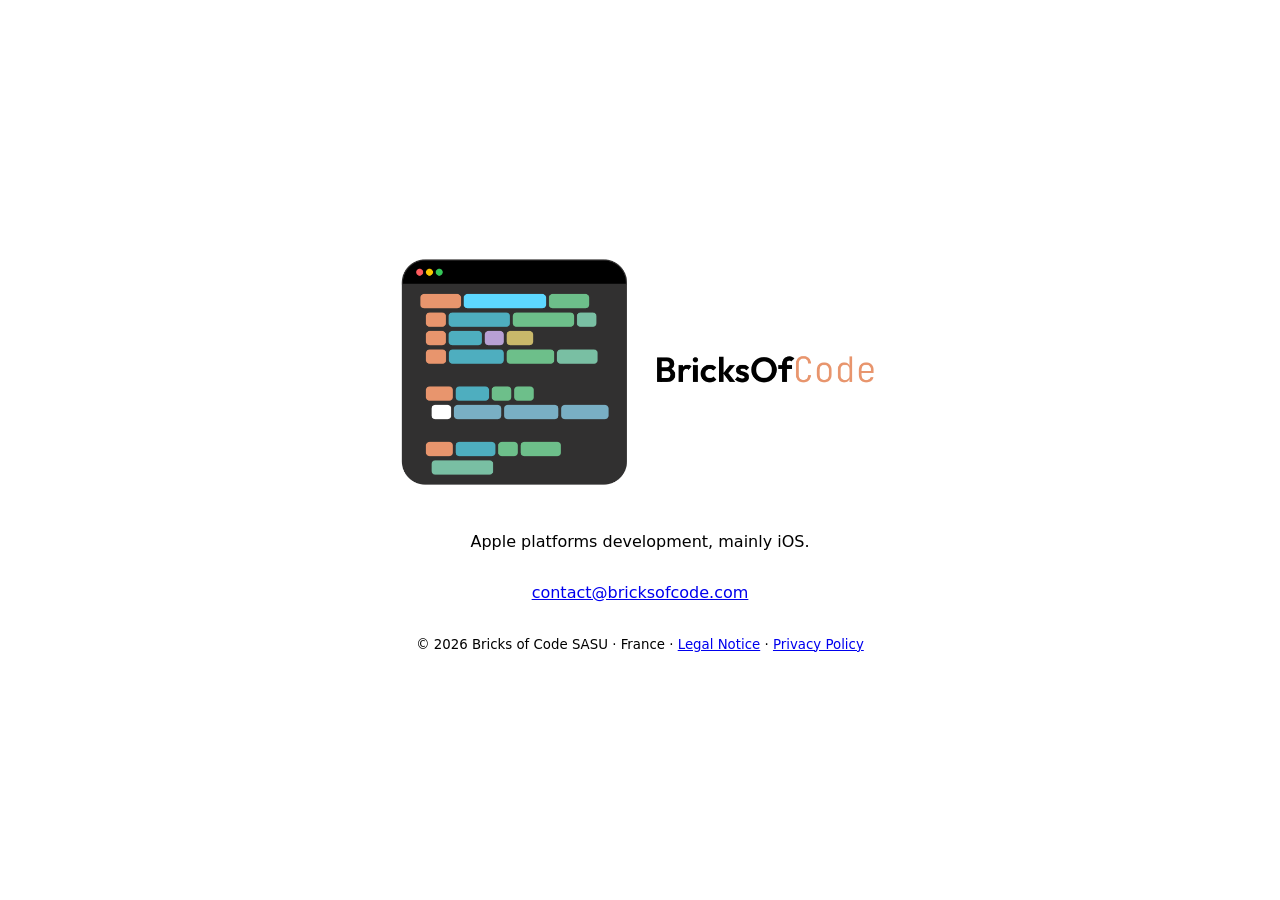
<file: index.html>
<!doctype html>
<html lang="en">
<head>
  <meta charset="utf-8">
  <meta name="viewport" content="width=device-width, initial-scale=1">
  <meta name="color-scheme" content="light dark">
  <meta name="description" content="Bricks of Code — Independent Apple platforms development studio, based in France.">
  <title>Bricks of Code</title>
  <meta property="og:type" content="website">
  <meta property="og:url" content="https://bricksofcode.com/">
  <meta property="og:title" content="Bricks of Code">
  <meta property="og:description" content="Independent Apple platforms development studio, based in France.">
  <meta property="og:image" content="https://bricksofcode.com/images/og-image.jpg">
  <meta property="og:image:width" content="1200">
  <meta property="og:image:height" content="600">
  <meta property="og:image:alt" content="Bricks of Code logo">
  <meta name="twitter:card" content="summary_large_image">
  <link rel="icon" href="favicon.png" type="image/png">
  <link rel="apple-touch-icon" href="apple-touch-icon.png">
  <link rel="stylesheet" href="style.css">
</head>
<body class="home">
  <picture>
    <source srcset="images/logo-dark.png" media="(prefers-color-scheme: dark)">
    <img src="images/logo-light.png" alt="Bricks of Code" width="2000" height="1000">
  </picture>
  <p>Apple platforms development, mainly iOS.</p>
  <p><a href="mailto:contact@bricksofcode.com">contact@bricksofcode.com</a></p>
  <p><small>© 2026 Bricks of Code SASU · France · <a href="legal.html">Legal Notice</a> · <a href="privacy.html">Privacy Policy</a></small></p>
</body>
</html>
</file>
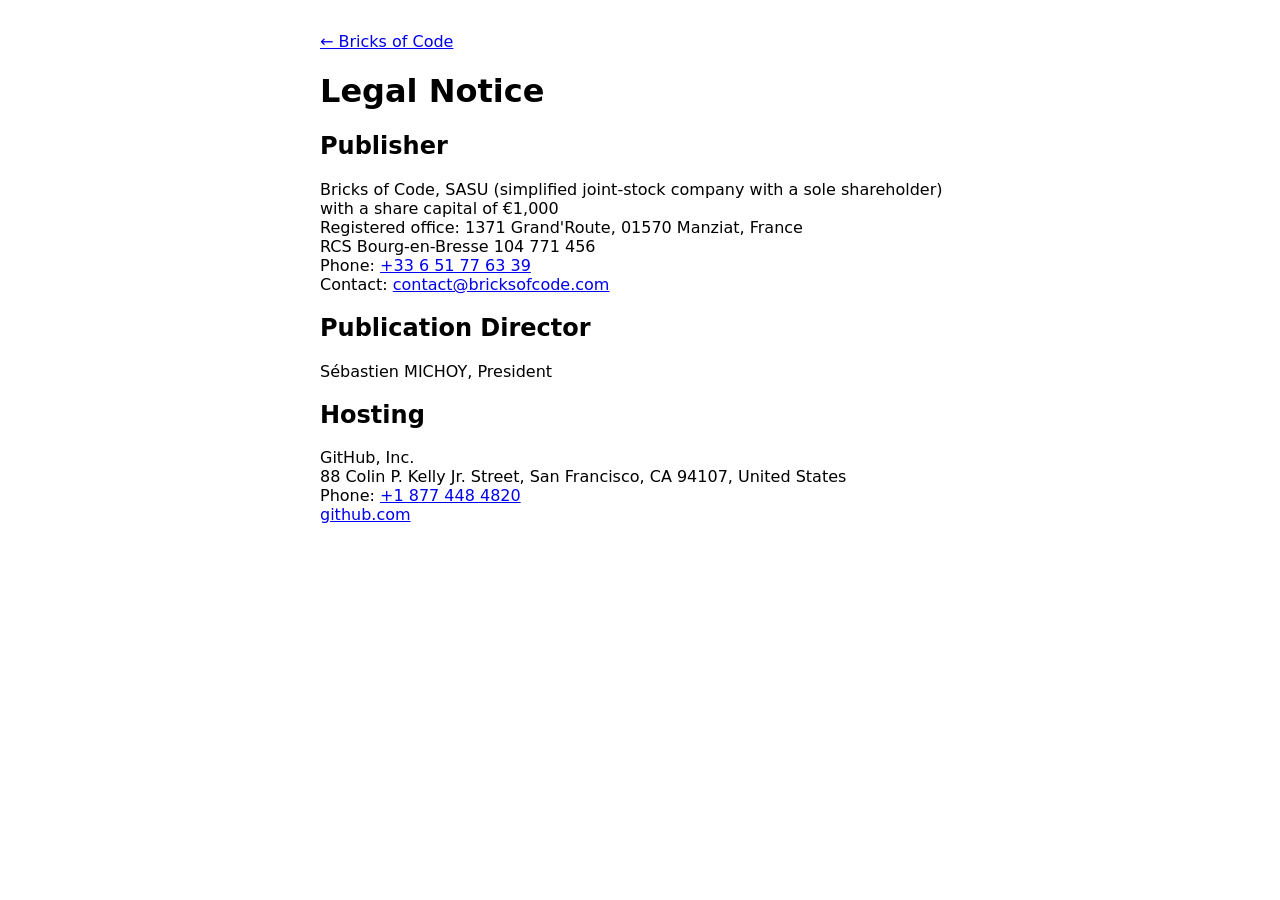
<file: legal.html>
<!doctype html>
<html lang="en">
<head>
  <meta charset="utf-8">
  <meta name="viewport" content="width=device-width, initial-scale=1">
  <meta name="color-scheme" content="light dark">
  <meta name="description" content="Legal notice of Bricks of Code, an independent Apple platforms development studio based in France.">
  <title>Legal Notice — Bricks of Code</title>
  <link rel="icon" href="favicon.png" type="image/png">
  <link rel="apple-touch-icon" href="apple-touch-icon.png">
  <link rel="stylesheet" href="style.css">
</head>
<body class="document">
  <p><a href="./">← Bricks of Code</a></p>

  <h1>Legal Notice</h1>

  <h2>Publisher</h2>
  <p>
    Bricks of Code, SASU (simplified joint-stock company with a sole shareholder) with a share capital of €1,000<br>
    Registered office: 1371 Grand'Route, 01570 Manziat, France<br>
    RCS Bourg-en-Bresse 104 771 456<br>
    Phone: <a href="tel:+33651776339">+33 6 51 77 63 39</a><br>
    Contact: <a href="mailto:contact@bricksofcode.com">contact@bricksofcode.com</a>
  </p>

  <h2>Publication Director</h2>
  <p>Sébastien MICHOY, President</p>

  <h2>Hosting</h2>
  <p>
    GitHub, Inc.<br>
    88 Colin P. Kelly Jr. Street, San Francisco, CA 94107, United States<br>
    Phone: <a href="tel:+18774484820">+1 877 448 4820</a><br>
    <a href="https://github.com">github.com</a>
  </p>
</body>
</html>
</file>
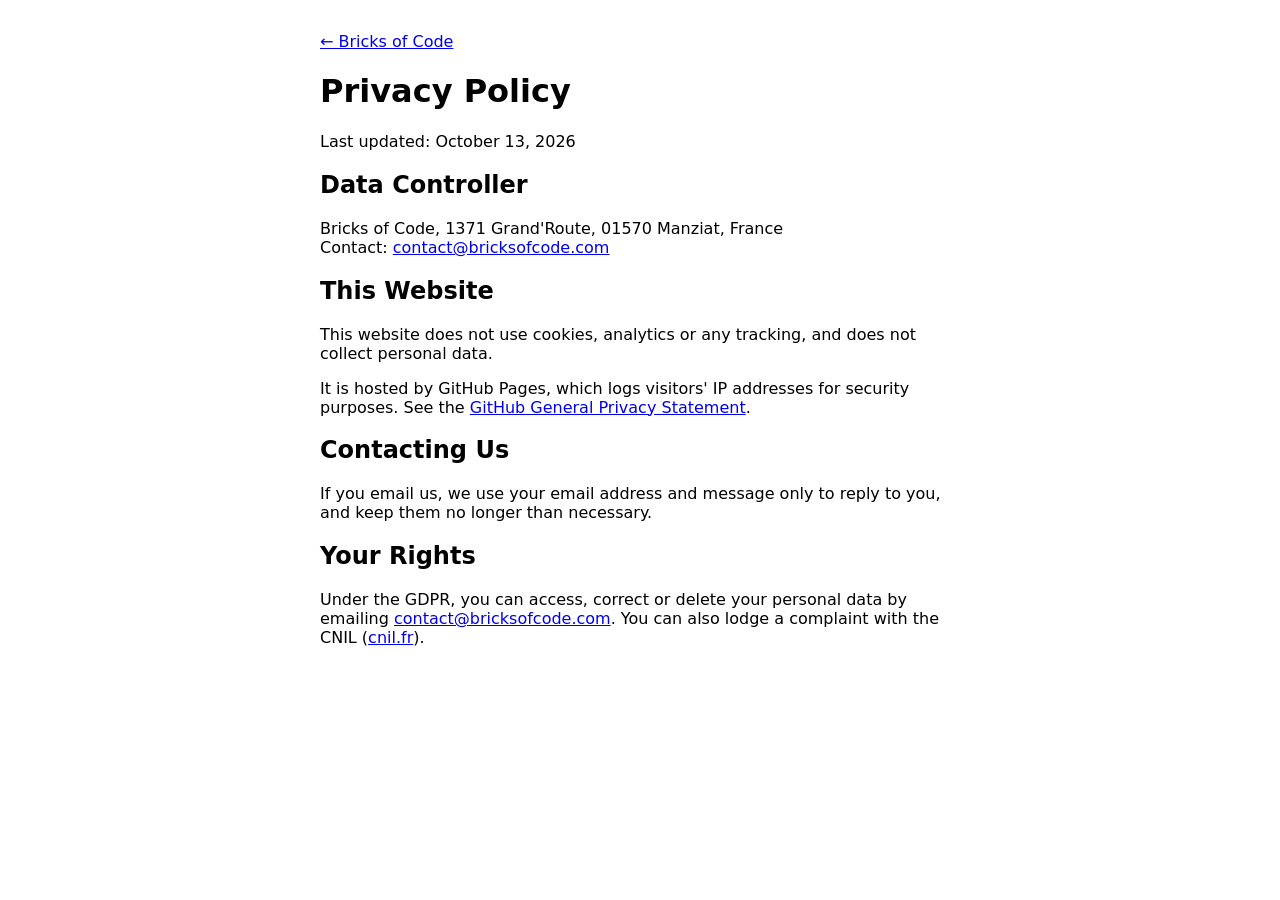
<file: privacy.html>
<!doctype html>
<html lang="en">
<head>
  <meta charset="utf-8">
  <meta name="viewport" content="width=device-width, initial-scale=1">
  <meta name="color-scheme" content="light dark">
  <meta name="description" content="Privacy policy of Bricks of Code: this website uses no cookies, no analytics and collects no personal data.">
  <title>Privacy Policy — Bricks of Code</title>
  <link rel="icon" href="favicon.png" type="image/png">
  <link rel="apple-touch-icon" href="apple-touch-icon.png">
  <link rel="stylesheet" href="style.css">
</head>
<body class="document">
  <p><a href="./">← Bricks of Code</a></p>

  <h1>Privacy Policy</h1>
  <p>Last updated: October 13, 2026</p>

  <h2>Data Controller</h2>
  <p>
    Bricks of Code, 1371 Grand'Route, 01570 Manziat, France<br>
    Contact: <a href="mailto:contact@bricksofcode.com">contact@bricksofcode.com</a>
  </p>

  <h2>This Website</h2>
  <p>This website does not use cookies, analytics or any tracking, and does not collect personal data.</p>
  <p>
    It is hosted by GitHub Pages, which logs visitors' IP addresses for security purposes.
    See the <a href="https://docs.github.com/en/site-policy/privacy-policies/github-general-privacy-statement">GitHub General Privacy Statement</a>.
  </p>

  <h2>Contacting Us</h2>
  <p>If you email us, we use your email address and message only to reply to you, and keep them no longer than necessary.</p>

  <h2>Your Rights</h2>
  <p>
    Under the GDPR, you can access, correct or delete your personal data by emailing
    <a href="mailto:contact@bricksofcode.com">contact@bricksofcode.com</a>.
    You can also lodge a complaint with the CNIL (<a href="https://www.cnil.fr">cnil.fr</a>).
  </p>
</body>
</html>
</file>
<file: style.css>
body {
  font-family: system-ui, sans-serif;
}

/* Home page: everything centered on screen */
.home {
  min-height: 100vh;
  margin: 0;
  display: flex;
  flex-direction: column;
  justify-content: center;
  align-items: center;
}

.home img {
  width: 100%;
  max-width: 560px;
  height: auto;
}

/* Text pages (legal notice, privacy policy): readable column */
.document {
  max-width: 640px;
  margin: 0 auto;
  padding: 16px;
}
</file>
